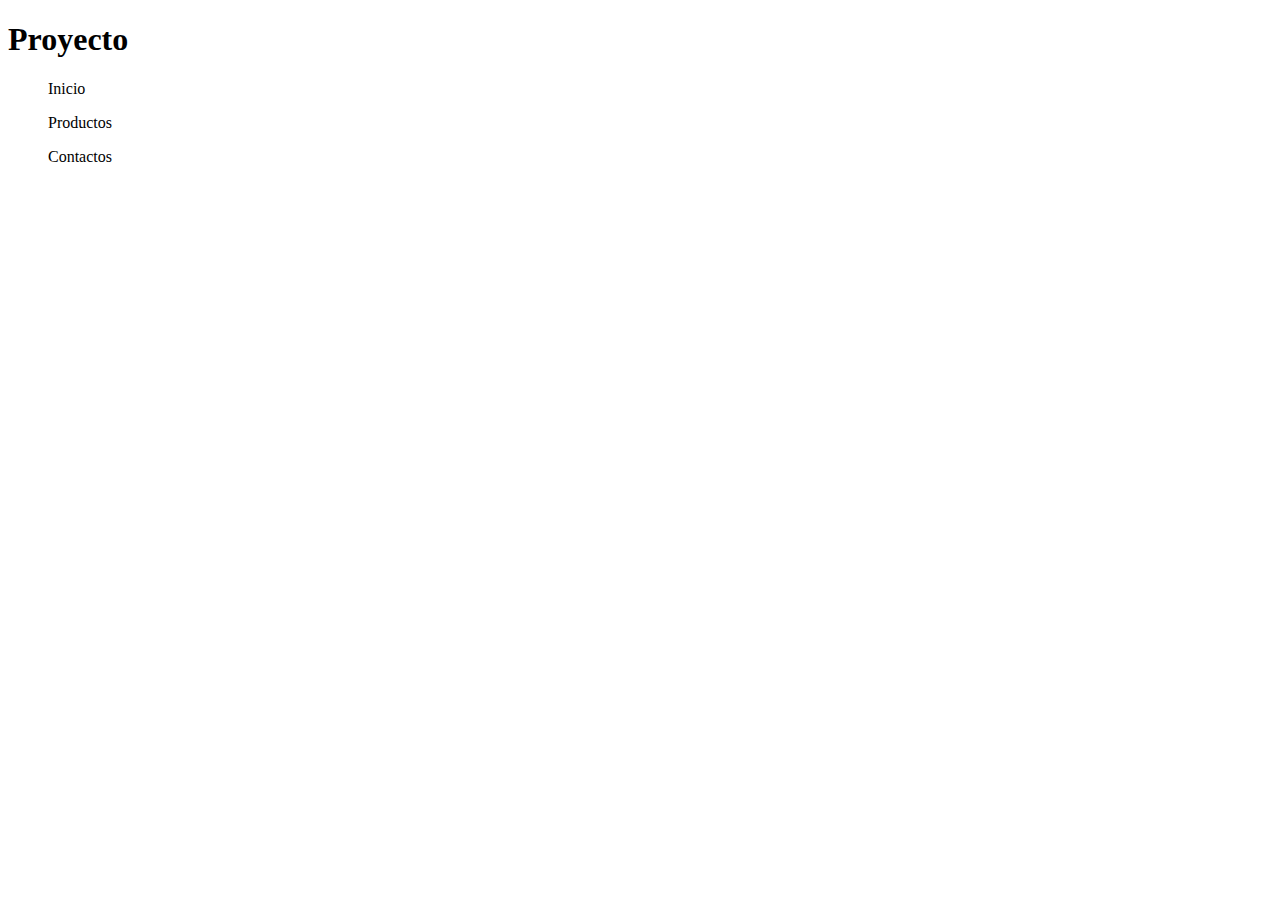
<file: ProyectoAvanza/index.HTML>
<!DOCTYPE html>
<html lang="en">
<head>
    <meta charset="UTF-8">
    <meta name="viewport" content="width=device-width, initial-scale=1.0">
    <title>New Document</title>
</head>
<body>
    <header>
        <h1>Proyecto</h1>
    </header>
    <nav>
        <ul>Inicio</ul>
        <ul>Productos</ul>
        <ul>Contactos</ul>
    </nav>
</body>
</html>
</file>
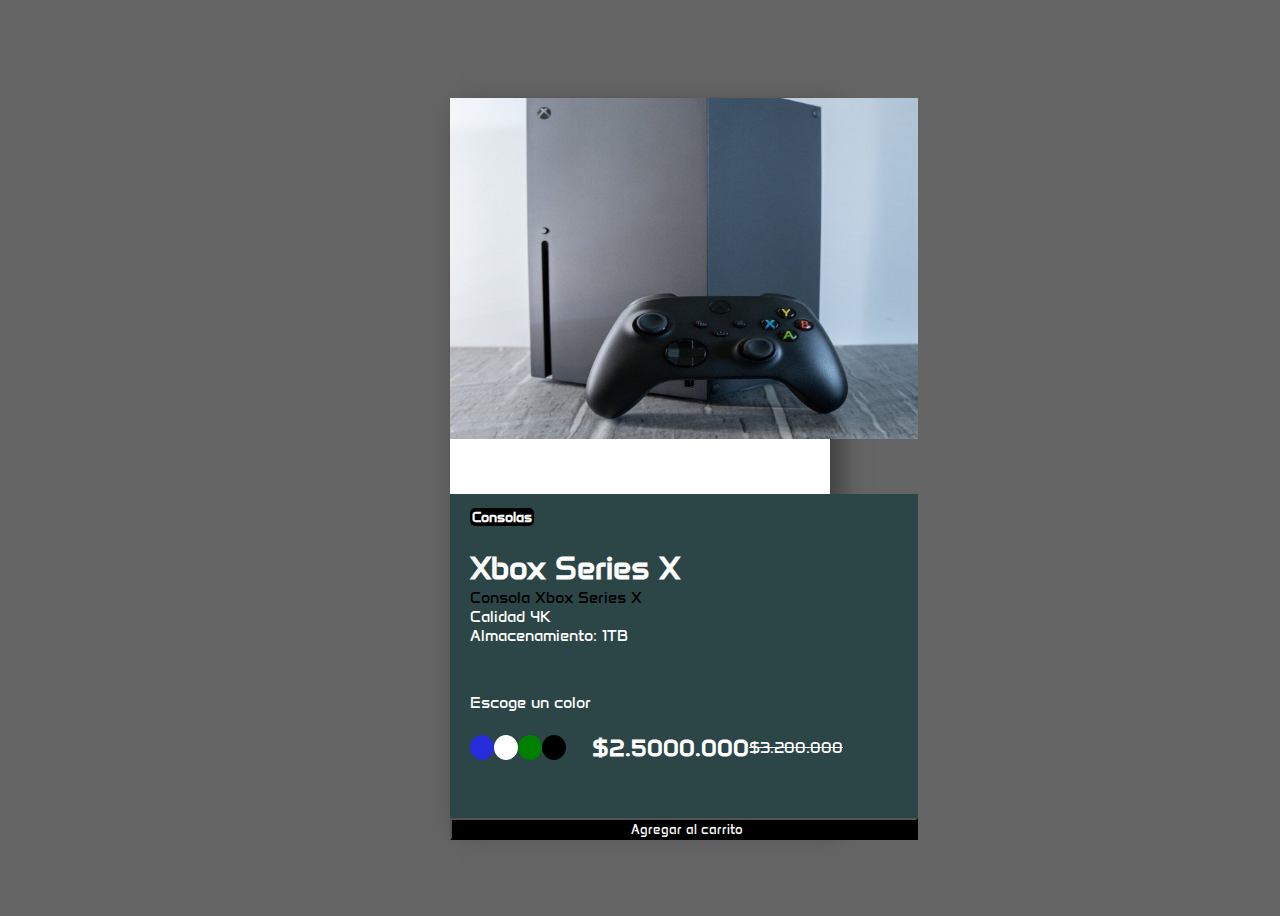
<file: ProyectCard/HTML/card.HTML>
<!DOCTYPE html>
<html lang="en">
<head>
    <meta charset="UTF-8">
    <meta name="viewport" content="width=device-width, initial-scale=1.0">
    <title>ConsoleWorld</title>
    <link rel="stylesheet" href="../Css/style.CSS">
    <link rel="preconnect" href="https://fonts.googleapis.com">
    <link rel="preconnect" href="https://fonts.gstatic.com" crossorigin>
    <link href="https://fonts.googleapis.com/css2?family=Anta&display=swap" rel="stylesheet">
</head>
<body>
    <div class="card-container">
    <div class="img-container">
        <!--<img src="../Img/Consola1.jpg" alt="">
        <img src="../Img/Consola2.jpg" alt="">
        <img src="../Img/Consola3.jpg" alt="">
        <img src="../Img/Consola4.jpg" alt="">-->
    </div>
        <div class="card-description">
        <h3 class="tag"> Consolas </h3>
        <h1 class="title">Xbox Series X</h1>
            <span class="card-details">
            <span class="milleage">
                <span style="font-size: 1em; color: black;">
                    <span style="font-size: 1em; color: black;">
                        <i class="fa-solid fa-car"></i>
                    </span>
            Consola Xbox Series X <br>
        </span>
        <span class="potence">
            <span style="font-size: 1em; color: black;">
                <i class="fa-solid fa-gas-pump"></i>
            </span>
            Calidad 4K <br>
        </span>
        <span class="safety"></span>
        <span style="font-size: 1em; color: black;">
            <i class="fa-solid fa-shield"></i>
        </span>
        Almacenamiento: 1TB <br>
        <span>
            <i class="fa-solid fa-star"></i>
            <i class="fa-solid fa-star"></i>
            <i class="fa-solid fa-star"></i>
            <i class="fa-solid fa-star"></i>
            <i class="fa-solid fa-star"></i>
        </span>
         </span>
    </p>
    <p>
        Escoge un color
    </p>
    <div class="colors-price">
        <div class="colors">
        <span class="Blue"></span>
        <span class="White"></span>
        <span class="Green"></span>
        <span class="Black"></span>
    </div>

        <div class="pricing">
                <h2 class="new-price">$2.5000.000</h2>
                <h4 class="old-price"><s>$3.200.000</s></h4>
        </div>
     </div>
    </div>
     <button id="button">
        <span style="font-size: 1em; color: white;">
            <i class="fa-solid fa-cart-shopping"></i>
        </span>
        <span class="button-text">Agregar al carrito</span>
     </button>
     <button class="feedback">
            <span id="white-button">
                Has agregado tu producto
            </span>
     </button>
    <div>  
</div>


<script src="../Js/card.JS"></script>
</body>
</html>
</file>
<file: ProyectCard/Css/style.CSS>
*{
font-family: "Anta",sans-serif;

}

body{
height: 100vh;
display: flex;
justify-content: center;
align-items: center;
overflow-y: hidden;
background-color: rgb(101, 101, 101);
}

.tag{
    font-size: 0.9rem;
    background-color: black;
    border-radius: 5px;
    width: 4rem;
    display: flex;
    justify-content: center;
    color: #fff;
}

.title{
    font-size: 2rem;
    font-weight: 700;
}

.card-container{
    background: #fff;
    display: grid;
    grid-template-rows: 55% 45%;
    height: 80%;
    width: 30%;
    box-shadow: 10px 10px 25px 0px #3c3c3c;
}

.img-container{
    background-image: url("../Img/SeriesX.jpg");
    background-position: center;
    background-repeat: no-repeat;
    background-size: cover;
    padding: 40px 10px;
    width: 28rem;
    height: 66%;
}

.card-description{
    background-color: rgb(44, 69, 70);
    color: #fff;
    padding-left: 20px;
}

.card-details{
    display: flex;
    flex-direction:column ;
    margin-top: -20px;
}

.img-container img{
    width: 28rem;

}

.stars{
    color: yellow;
    font-size: 1em;
}

.colors-price{
    display: flex;
    align-items:center ;
    width: 70%;
    justify-content:space-between ;
    margin-top: -15px;
}

.colors{
    display:flex ;
    width: 6rem;
    justify-content: space-between ;
    cursor: pointer;
}

.Blue{
    background: rgb(39, 45, 219);
    width: 25px;
    height: 25px;
    border-radius: 50%;
}

.White{
    background: #fff;
    width: 25px;
    height: 25px;
    border-radius: 50%;
}
.Green{
    background: green;
    width: 25px;
    height: 25px;
    border-radius: 50%;
}
.Black{
    background: black;
    width: 25px;
    height: 25px;
    border-radius: 50%;
}

.pricing{
    display: flex;
    width: 12rem;
    justify-content: space-between;
    align-items: center;
}

.old-price{
    font-weight: 100;
}

button{
    cursor: pointer;
}

#button{
    background-color: black;
}

button white-button{
    background-color: white;
}

.button-text{
    color: #fff;
    margin-left: 5px;
}

.feedback{
    display: none;
    padding: 10px 25px;
    border: none;
    border-radius: 5px;
}
</file>
